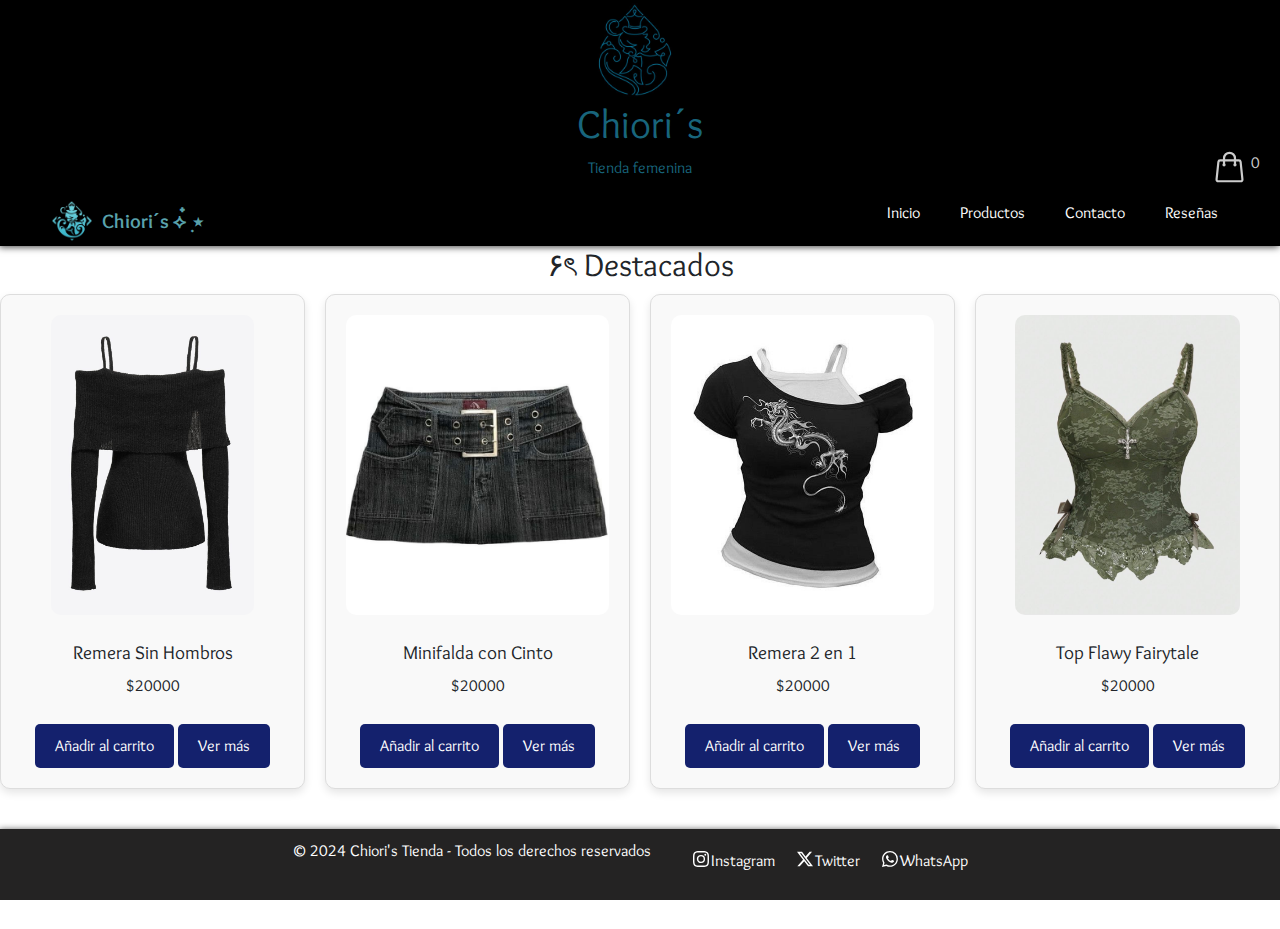
<file: index.html>
<html lang="en">
<head>
    <meta charset="UTF-8">
    <meta name="viewport" content="width=device-width, initial-scale=1.0">
    <link rel="stylesheet" href="css/index.css">
    <title>Chioriˊs Tienda</title>
</head>
<body class="grid-container">

    <!-- Header -->
<header class="header">

    <div class="logo">
        <img src="assets/img/logotienda.jfif" alt="Logo del sitio">
    </div>
    <div class="icon_contenedor" onclick="toggleCarrito()">
        <svg xmlns="http://www.w3.org/2000/svg" 
            fill="none" 
            viewBox="0 0 24 24" 
            stroke-width="1.5" 
            stroke="currentColor" 
            class="icon_carrito">
            <path stroke-linecap="round" 
                stroke-linejoin="round" 
                d="M15.75 10.5V6a3.75 3.75 0 1 0-7.5 0v4.5m11.356-1.993 1.263 12c.07.665-.45 1.243-1.119 1.243H4.25a1.125 1.125 0 0 1-1.12-1.243l1.264-12A1.125 1.125 0 0 1 5.513 7.5h12.974c.576 0 1.059.435 1.119 1.007ZM8.625 10.5a.375.375 0 1 1-.75 0 .375.375 0 0 1 .75 0Zm7.5 0a.375.375 0 1 1-.75 0 .375.375 0 0 1 .75 0Z" />
        </svg> 
        <span class="contador_carrito" id="contador_carrito">0</span>
    </div>
    <h1>Chioriˊs</h1>
    <p>Tienda femenina </p>
    <div class="carrito" id="carrito"> 
        <h2>Carrito de Compras</h2>
        <div id="contenedor-carrito">
            <div id="encabezado-carrito">
                <button id="boton-cerrar" onclick="toggleCarrito()">Cerrar</button>
            </div>
            <div id="items-carrito"></div>
        </div>
        <button onclick="vaciarCarrito()">Vaciar Carrito</button>
        <button onclick="finalizePurchase()">Finalizar Compra</button>
        <p id="total"></p>
        
</header>

<!-- Navegacion -->
<nav class="navbar">
    <div class="container">
        <button class="toggle-button" id="toggleButton">
        </button> 
        <a class="navbar-brand" href="#">
            <img src="./assets/img/Logopequeño.jpg" alt="Logo" width="40" height="40" class="logo">
            Chioriˊs ⟡๋ ࣭ ⭑
        </a>
        <ul class="navbar-menu" id="navbarMenu">
            <li class="nav-item">
                <a class="nav-link" href="./index.html">Inicio</a>
            </li>
            <li class="nav-item">
                <a class="nav-link" href="./paginas_secundarias/productos.html">Productos</a>
            </li>
            <li class="nav-item">
                <a class="nav-link" href="./paginas_secundarias/contacto.html">Contacto</a>
            </li>
            <li class="nav-item">
                <a class="nav-link" href="./paginas_secundarias/reseñas.html">Reseñas</a>
            </li>
        </ul>
    </div>
</nav>


<!-- MAIN -->
<main class="main">
    <section class="destacados">
        <h2>۶ৎ Destacados</h2>
        <div class="seccion_destacados">
        </div>
    </section>
</main>




<footer class="footer">
    <div class="footer_contenido">
        <div class="footer_seccion">
            <p>&copy; 2024 Chiori's Tienda - Todos los derechos reservados</p>
        </div>
        <div class="footer_seccion">
            <div class="links_redes_sociales">
                <a href="#" alt="Instagram"> <svg xmlns="http://www.w3.org/2000/svg" width="16" height="16" fill="currentColor" class="bi bi-instagram" viewBox="0 0 16 16">
                    <path d="M8 0C5.829 0 5.556.01 4.703.048 3.85.088 3.269.222 2.76.42a3.9 3.9 0 0 0-1.417.923A3.9 3.9 0 0 0 .42 2.76C.222 3.268.087 3.85.048 4.7.01 5.555 0 5.827 0 8.001c0 2.172.01 2.444.048 3.297.04.852.174 1.433.372 1.942.205.526.478.972.923 1.417.444.445.89.719 1.416.923.51.198 1.09.333 1.942.372C5.555 15.99 5.827 16 8 16s2.444-.01 3.298-.048c.851-.04 1.434-.174 1.943-.372a3.9 3.9 0 0 0 1.416-.923c.445-.445.718-.891.923-1.417.197-.509.332-1.09.372-1.942C15.99 10.445 16 10.173 16 8s-.01-2.445-.048-3.299c-.04-.851-.175-1.433-.372-1.941a3.9 3.9 0 0 0-.923-1.417A3.9 3.9 0 0 0 13.24.42c-.51-.198-1.092-.333-1.943-.372C10.443.01 10.172 0 7.998 0zm-.717 1.442h.718c2.136 0 2.389.007 3.232.046.78.035 1.204.166 1.486.275.373.145.64.319.92.599s.453.546.598.92c.11.281.24.705.275 1.485.039.843.047 1.096.047 3.231s-.008 2.389-.047 3.232c-.035.78-.166 1.203-.275 1.485a2.5 2.5 0 0 1-.599.919c-.28.28-.546.453-.92.598-.28.11-.704.24-1.485.276-.843.038-1.096.047-3.232.047s-2.39-.009-3.233-.047c-.78-.036-1.203-.166-1.485-.276a2.5 2.5 0 0 1-.92-.598 2.5 2.5 0 0 1-.6-.92c-.109-.281-.24-.705-.275-1.485-.038-.843-.046-1.096-.046-3.233s.008-2.388.046-3.231c.036-.78.166-1.204.276-1.486.145-.373.319-.64.599-.92s.546-.453.92-.598c.282-.11.705-.24 1.485-.276.738-.034 1.024-.044 2.515-.045zm4.988 1.328a.96.96 0 1 0 0 1.92.96.96 0 0 0 0-1.92m-4.27 1.122a4.109 4.109 0 1 0 0 8.217 4.109 4.109 0 0 0 0-8.217m0 1.441a2.667 2.667 0 1 1 0 5.334 2.667 2.667 0 0 1 0-5.334"/>
                </svg> <p> Instagram</p> </a>
                
                <a href="#" alt="Twitter"> <svg xmlns="http://www.w3.org/2000/svg" width="16" height="16" fill="currentColor" class="bi bi-twitter-x" viewBox="0 0 16 16">
                    <path d="M12.6.75h2.454l-5.36 6.142L16 15.25h-4.937l-3.867-5.07-4.425 5.07H.316l5.733-6.57L0 .75h5.063l3.495 4.633L12.601.75Zm-.86 13.028h1.36L4.323 2.145H2.865z"/>
                </svg> <p> Twitter</p></a>
                <a href="#" alt="WhatsApp"> <svg xmlns="http://www.w3.org/2000/svg" width="16" height="16" fill="currentColor" class="bi bi-whatsapp" viewBox="0 0 16 16">
                    <path d="M13.601 2.326A7.85 7.85 0 0 0 7.994 0C3.627 0 .068 3.558.064 7.926c0 1.399.366 2.76 1.057 3.965L0 16l4.204-1.102a7.9 7.9 0 0 0 3.79.965h.004c4.368 0 7.926-3.558 7.93-7.93A7.9 7.9 0 0 0 13.6 2.326zM7.994 14.521a6.6 6.6 0 0 1-3.356-.92l-.24-.144-2.494.654.666-2.433-.156-.251a6.56 6.56 0 0 1-1.007-3.505c0-3.626 2.957-6.584 6.591-6.584a6.56 6.56 0 0 1 4.66 1.931 6.56 6.56 0 0 1 1.928 4.66c-.004 3.639-2.961 6.592-6.592 6.592m3.615-4.934c-.197-.099-1.17-.578-1.353-.646-.182-.065-.315-.099-.445.099-.133.197-.513.646-.627.775-.114.133-.232.148-.43.05-.197-.1-.836-.308-1.592-.985-.59-.525-.985-1.175-1.103-1.372-.114-.198-.011-.304.088-.403.087-.088.197-.232.296-.346.1-.114.133-.198.198-.33.065-.134.034-.248-.015-.347-.05-.099-.445-1.076-.612-1.47-.16-.389-.323-.335-.445-.34-.114-.007-.247-.007-.38-.007a.73.73 0 0 0-.529.247c-.182.198-.691.677-.691 1.654s.71 1.916.81 2.049c.098.133 1.394 2.132 3.383 2.992.47.205.84.326 1.129.418.475.152.904.129 1.246.08.38-.058 1.171-.48 1.338-.943.164-.464.164-.86.114-.943-.049-.084-.182-.133-.38-.232"/>
                </svg> <p> WhatsApp</p> </a>
            </div>
        </div>
    </div>
</footer>

<script src="https://cdn.jsdelivr.net/npm/bootstrap@5.3.3/dist/js/bootstrap.bundle.min.js" integrity="sha384-YvpcrYf0tY3lHB60NNkmXc5s9fDVZLESaAA55NDzOxhy9GkcIdslK1eN7N6jIeHz" crossorigin="anonymous"></script>
<script src="/js/main.js"></script>
</body>
</html>
</html>
</file>
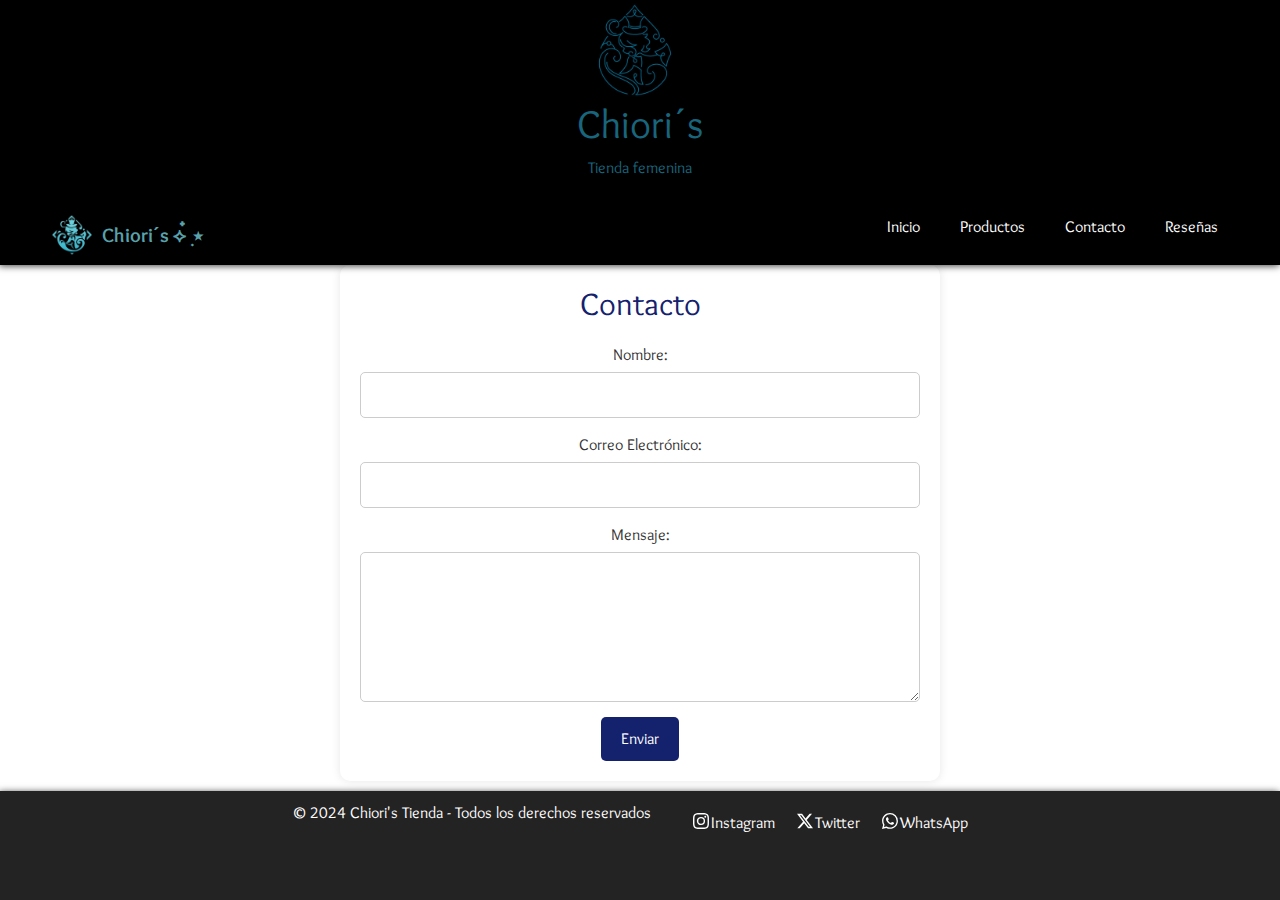
<file: paginas_secundarias/contacto.html>
<html lang="es">
<head>
    <meta charset="UTF-8">
    <meta name="viewport" content="width=device-width, initial-scale=1.0">
    <link rel="stylesheet" href="../css/formulario.css">
    <title>Contacto</title>
</head>
<body class="grid-container">

    <!-- Header -->
<header class="header">

    <div class="logo">
        <img src="/assets/img/logotienda.jfif" alt="Logo del sitio">
    </div>
    <h1>Chioriˊs</h1>
    <p>Tienda femenina</p>
    
</header>

<!-- Navegacion -->
<nav class="navbar">
    <div class="container">
        <button class="toggle-button" id="toggleButton">
        </button> 
        <a class="navbar-brand" href="#">
            <img src="/assets/img/Logopequeño.jpg" alt="Logo" width="40" height="40" class="logo">
            Chioriˊs ⟡๋ ࣭ ⭑
        </a>
        <ul class="navbar-menu" id="navbarMenu">
            <li class="nav-item">
                <a class="nav-link" href="/index.html">Inicio</a>
            </li>
            <li class="nav-item">
                <a class="nav-link" href="/paginas_secundarias/productos.html">Productos</a>
            </li>
            <li class="nav-item">
                <a class="nav-link" href="/paginas_secundarias/contacto.html">Contacto</a>
            </li>
            <li class="nav-item">
                <a class="nav-link" href="/paginas_secundarias/reseñas.html">Reseñas</a>
            </li>
        </ul>
    </div>
</nav>


<!-- MAIN -->
    <main class="main">
        <section id="contacto" class="contact-section">
            <h2>Contacto</h2>
            <form action="https://formspree.io/f/mldebldg" method="POST">
                <div class="form-group">
                    <label for="nombre">Nombre:</label>
                    <input type="text" id="nombre" name="nombre" required>
                </div>
                <div class="form-group">
                    <label for="email">Correo Electrónico:</label>
                    <input type="email" id="email" name="email" required>
                </div>
                <div class="form-group">
                    <label for="mensaje">Mensaje:</label>
                    <textarea id="mensaje" name="mensaje" required></textarea>
                </div>
                <button type="submit">Enviar</button>
            </form>
        </section>
    </main>
        
<footer class="footer">
    <div class="footer_contenido">
        <div class="footer_seccion">
            <p>&copy; 2024 Chiori's Tienda - Todos los derechos reservados</p>
        </div>
        <div class="footer_seccion">
            <div class="links_redes_sociales">
                <a href="#" alt="Instagram"> <svg xmlns="http://www.w3.org/2000/svg" width="16" height="16" fill="currentColor" class="bi bi-instagram" viewBox="0 0 16 16">
                    <path d="M8 0C5.829 0 5.556.01 4.703.048 3.85.088 3.269.222 2.76.42a3.9 3.9 0 0 0-1.417.923A3.9 3.9 0 0 0 .42 2.76C.222 3.268.087 3.85.048 4.7.01 5.555 0 5.827 0 8.001c0 2.172.01 2.444.048 3.297.04.852.174 1.433.372 1.942.205.526.478.972.923 1.417.444.445.89.719 1.416.923.51.198 1.09.333 1.942.372C5.555 15.99 5.827 16 8 16s2.444-.01 3.298-.048c.851-.04 1.434-.174 1.943-.372a3.9 3.9 0 0 0 1.416-.923c.445-.445.718-.891.923-1.417.197-.509.332-1.09.372-1.942C15.99 10.445 16 10.173 16 8s-.01-2.445-.048-3.299c-.04-.851-.175-1.433-.372-1.941a3.9 3.9 0 0 0-.923-1.417A3.9 3.9 0 0 0 13.24.42c-.51-.198-1.092-.333-1.943-.372C10.443.01 10.172 0 7.998 0zm-.717 1.442h.718c2.136 0 2.389.007 3.232.046.78.035 1.204.166 1.486.275.373.145.64.319.92.599s.453.546.598.92c.11.281.24.705.275 1.485.039.843.047 1.096.047 3.231s-.008 2.389-.047 3.232c-.035.78-.166 1.203-.275 1.485a2.5 2.5 0 0 1-.599.919c-.28.28-.546.453-.92.598-.28.11-.704.24-1.485.276-.843.038-1.096.047-3.232.047s-2.39-.009-3.233-.047c-.78-.036-1.203-.166-1.485-.276a2.5 2.5 0 0 1-.92-.598 2.5 2.5 0 0 1-.6-.92c-.109-.281-.24-.705-.275-1.485-.038-.843-.046-1.096-.046-3.233s.008-2.388.046-3.231c.036-.78.166-1.204.276-1.486.145-.373.319-.64.599-.92s.546-.453.92-.598c.282-.11.705-.24 1.485-.276.738-.034 1.024-.044 2.515-.045zm4.988 1.328a.96.96 0 1 0 0 1.92.96.96 0 0 0 0-1.92m-4.27 1.122a4.109 4.109 0 1 0 0 8.217 4.109 4.109 0 0 0 0-8.217m0 1.441a2.667 2.667 0 1 1 0 5.334 2.667 2.667 0 0 1 0-5.334"/>
                </svg> <p>Instagram</p> </a>
                <a href="#" alt="Twitter"> <svg xmlns="http://www.w3.org/2000/svg" width="16" height="16" fill="currentColor" class="bi bi-twitter-x" viewBox="0 0 16 16">
                    <path d="M12.6.75h2.454l-5.36 6.142L16 15.25h-4.937l-3.867-5.07-4.425 5.07H.316l5.733-6.57L0 .75h5.063l3.495 4.633L12.601.75Zm-.86 13.028h1.36L4.323 2.145H2.865z"/>
                </svg> <p>Twitter</p></a>
                <a href="#" alt="WhatsApp"> <svg xmlns="http://www.w3.org/2000/svg" width="16" height="16" fill="currentColor" class="bi bi-whatsapp" viewBox="0 0 16 16">
                    <path d="M13.601 2.326A7.85 7.85 0 0 0 7.994 0C3.627 0 .068 3.558.064 7.926c0 1.399.366 2.76 1.057 3.965L0 16l4.204-1.102a7.9 7.9 0 0 0 3.79.965h.004c4.368 0 7.926-3.558 7.93-7.93A7.9 7.9 0 0 0 13.6 2.326zM7.994 14.521a6.6 6.6 0 0 1-3.356-.92l-.24-.144-2.494.654.666-2.433-.156-.251a6.56 6.56 0 0 1-1.007-3.505c0-3.626 2.957-6.584 6.591-6.584a6.56 6.56 0 0 1 4.66 1.931 6.56 6.56 0 0 1 1.928 4.66c-.004 3.639-2.961 6.592-6.592 6.592m3.615-4.934c-.197-.099-1.17-.578-1.353-.646-.182-.065-.315-.099-.445.099-.133.197-.513.646-.627.775-.114.133-.232.148-.43.05-.197-.1-.836-.308-1.592-.985-.59-.525-.985-1.175-1.103-1.372-.114-.198-.011-.304.088-.403.087-.088.197-.232.296-.346.1-.114.133-.198.198-.33.065-.134.034-.248-.015-.347-.05-.099-.445-1.076-.612-1.47-.16-.389-.323-.335-.445-.34-.114-.007-.247-.007-.38-.007a.73.73 0 0 0-.529.247c-.182.198-.691.677-.691 1.654s.71 1.916.81 2.049c.098.133 1.394 2.132 3.383 2.992.47.205.84.326 1.129.418.475.152.904.129 1.246.08.38-.058 1.171-.48 1.338-.943.164-.464.164-.86.114-.943-.049-.084-.182-.133-.38-.232"/>
                </svg> <p>WhatsApp</p> </a>
            </div>
        </div>
    </div>
</footer>
<script src="https://cdn.jsdelivr.net/npm/bootstrap@5.3.3/dist/js/bootstrap.bundle.min.js" integrity="sha384-YvpcrYf0tY3lHB60NNkmXc5s9fDVZLESaAA55NDzOxhy9GkcIdslK1eN7N6jIeHz" crossorigin="anonymous"></script>
</body>
</html>
</file>
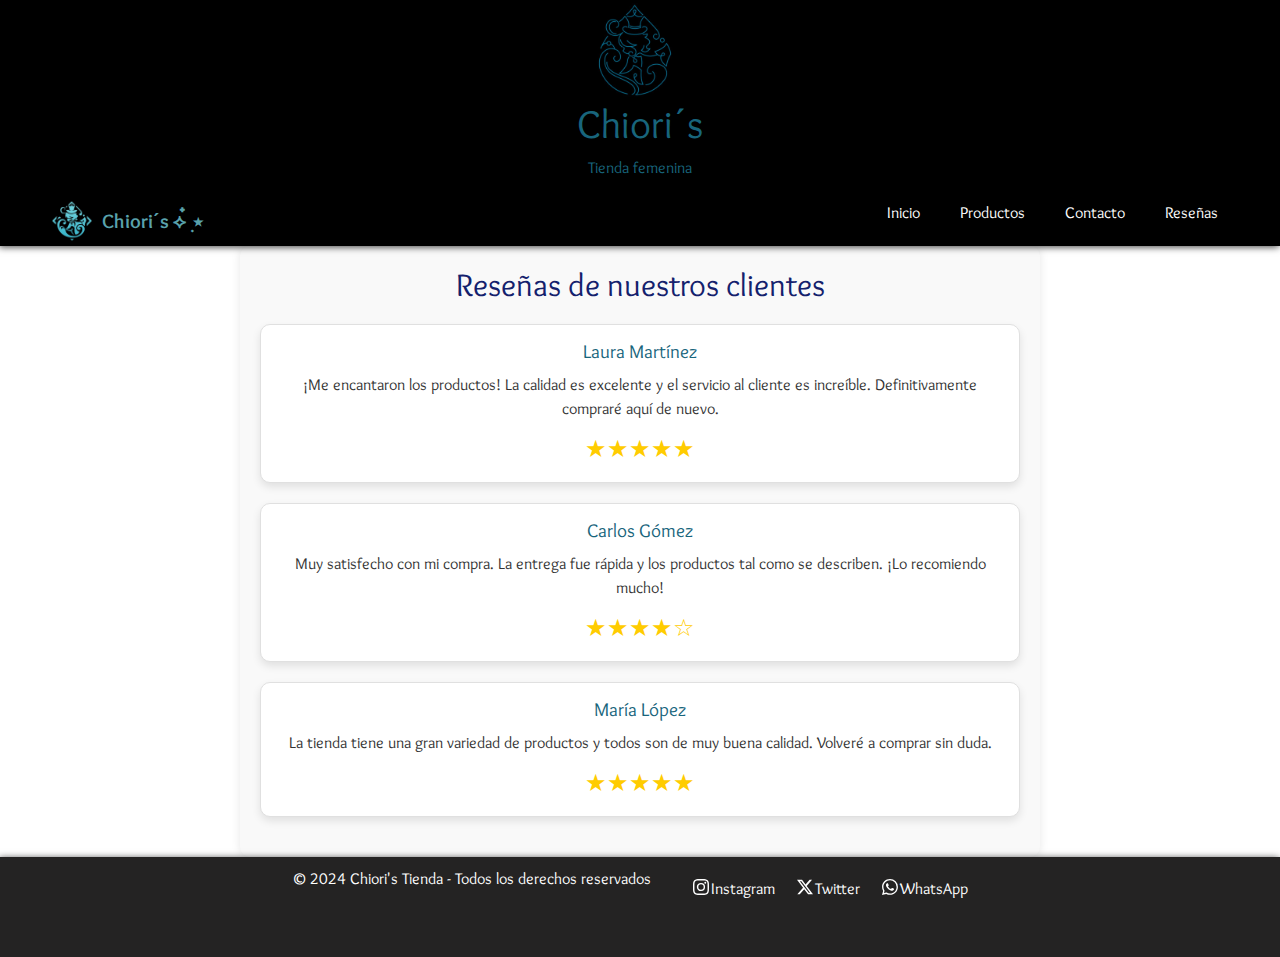
<file: paginas_secundarias/reseñas.html>
<html lang="es">
<head>
    <meta charset="UTF-8">
    <meta name="viewport" content="width=device-width, initial-scale=1.0">
    <link rel="stylesheet" href="../css/reseñas.css">
    <title>Contacto</title>
</head>
<body class="grid-container">

    <!-- Header -->
<header class="header">

    <div class="logo">
        <img src="/assets/img/logotienda.jfif" alt="Logo del sitio">
    </div>
    <h1>Chioriˊs</h1>
    <p>Tienda femenina</p>
    
</header>



<!-- Navegacion -->
<nav class="navbar">
    <div class="container">
        <button class="toggle-button" id="toggleButton">
        </button> 
        <a class="navbar-brand" href="#">
            <img src="/assets/img/Logopequeño.jpg" alt="Logo" width="40" height="40" class="logo">
            Chioriˊs ⟡๋ ࣭ ⭑
        </a>
        <ul class="navbar-menu" id="navbarMenu">
            <li class="nav-item">
                <a class="nav-link" href="/index.html">Inicio</a>
            </li>
            <li class="nav-item">
                <a class="nav-link" href="/paginas_secundarias/productos.html">Productos</a>
            </li>
            <li class="nav-item">
                <a class="nav-link" href="/paginas_secundarias/contacto.html">Contacto</a>
            </li>
            <li class="nav-item">
                <a class="nav-link" href="/paginas_secundarias/reseñas.html">Reseñas</a>
            </li>
        </ul>
    </div>
</nav>


<!-- Main --> 
<main class="main"> 
    <section class="reseñas-section"> 
        <h2>Reseñas de nuestros clientes</h2> 
        <div class="reseña"> 
            <h3>Laura Martínez</h3> 
            <p>¡Me encantaron los productos! La calidad es excelente y el servicio al cliente es increíble. Definitivamente compraré aquí de nuevo.</p> 
            <span>★★★★★</span> 
        </div> 
        <div class="reseña"> 
            <h3>Carlos Gómez</h3> 
            <p>Muy satisfecho con mi compra. La entrega fue rápida y los productos tal como se describen. ¡Lo recomiendo mucho!</p> 
            <span>★★★★☆</span> 
        </div> 
        <div class="reseña"> 
            <h3>María López</h3> 
            <p>La tienda tiene una gran variedad de productos y todos son de muy buena calidad. Volveré a comprar sin duda.</p> 
            <span>★★★★★</span> 
        </div> 
    </section> 
</main> 

<footer class="footer">
    <div class="footer_contenido">
        <div class="footer_seccion">
            <p>&copy; 2024 Chiori's Tienda - Todos los derechos reservados</p>
        </div>
        <div class="footer_seccion">
            <div class="links_redes_sociales">
                <a href="#" alt="Instagram"> <svg xmlns="http://www.w3.org/2000/svg" width="16" height="16" fill="currentColor" class="bi bi-instagram" viewBox="0 0 16 16">
                    <path d="M8 0C5.829 0 5.556.01 4.703.048 3.85.088 3.269.222 2.76.42a3.9 3.9 0 0 0-1.417.923A3.9 3.9 0 0 0 .42 2.76C.222 3.268.087 3.85.048 4.7.01 5.555 0 5.827 0 8.001c0 2.172.01 2.444.048 3.297.04.852.174 1.433.372 1.942.205.526.478.972.923 1.417.444.445.89.719 1.416.923.51.198 1.09.333 1.942.372C5.555 15.99 5.827 16 8 16s2.444-.01 3.298-.048c.851-.04 1.434-.174 1.943-.372a3.9 3.9 0 0 0 1.416-.923c.445-.445.718-.891.923-1.417.197-.509.332-1.09.372-1.942C15.99 10.445 16 10.173 16 8s-.01-2.445-.048-3.299c-.04-.851-.175-1.433-.372-1.941a3.9 3.9 0 0 0-.923-1.417A3.9 3.9 0 0 0 13.24.42c-.51-.198-1.092-.333-1.943-.372C10.443.01 10.172 0 7.998 0zm-.717 1.442h.718c2.136 0 2.389.007 3.232.046.78.035 1.204.166 1.486.275.373.145.64.319.92.599s.453.546.598.92c.11.281.24.705.275 1.485.039.843.047 1.096.047 3.231s-.008 2.389-.047 3.232c-.035.78-.166 1.203-.275 1.485a2.5 2.5 0 0 1-.599.919c-.28.28-.546.453-.92.598-.28.11-.704.24-1.485.276-.843.038-1.096.047-3.232.047s-2.39-.009-3.233-.047c-.78-.036-1.203-.166-1.485-.276a2.5 2.5 0 0 1-.92-.598 2.5 2.5 0 0 1-.6-.92c-.109-.281-.24-.705-.275-1.485-.038-.843-.046-1.096-.046-3.233s.008-2.388.046-3.231c.036-.78.166-1.204.276-1.486.145-.373.319-.64.599-.92s.546-.453.92-.598c.282-.11.705-.24 1.485-.276.738-.034 1.024-.044 2.515-.045zm4.988 1.328a.96.96 0 1 0 0 1.92.96.96 0 0 0 0-1.92m-4.27 1.122a4.109 4.109 0 1 0 0 8.217 4.109 4.109 0 0 0 0-8.217m0 1.441a2.667 2.667 0 1 1 0 5.334 2.667 2.667 0 0 1 0-5.334"/>
                </svg> <p>Instagram</p> </a>
                
                <a href="#" alt="Twitter"> <svg xmlns="http://www.w3.org/2000/svg" width="16" height="16" fill="currentColor" class="bi bi-twitter-x" viewBox="0 0 16 16">
                    <path d="M12.6.75h2.454l-5.36 6.142L16 15.25h-4.937l-3.867-5.07-4.425 5.07H.316l5.733-6.57L0 .75h5.063l3.495 4.633L12.601.75Zm-.86 13.028h1.36L4.323 2.145H2.865z"/>
                </svg> <p>Twitter</p></a>
                <a href="#" alt="WhatsApp"> <svg xmlns="http://www.w3.org/2000/svg" width="16" height="16" fill="currentColor" class="bi bi-whatsapp" viewBox="0 0 16 16">
                    <path d="M13.601 2.326A7.85 7.85 0 0 0 7.994 0C3.627 0 .068 3.558.064 7.926c0 1.399.366 2.76 1.057 3.965L0 16l4.204-1.102a7.9 7.9 0 0 0 3.79.965h.004c4.368 0 7.926-3.558 7.93-7.93A7.9 7.9 0 0 0 13.6 2.326zM7.994 14.521a6.6 6.6 0 0 1-3.356-.92l-.24-.144-2.494.654.666-2.433-.156-.251a6.56 6.56 0 0 1-1.007-3.505c0-3.626 2.957-6.584 6.591-6.584a6.56 6.56 0 0 1 4.66 1.931 6.56 6.56 0 0 1 1.928 4.66c-.004 3.639-2.961 6.592-6.592 6.592m3.615-4.934c-.197-.099-1.17-.578-1.353-.646-.182-.065-.315-.099-.445.099-.133.197-.513.646-.627.775-.114.133-.232.148-.43.05-.197-.1-.836-.308-1.592-.985-.59-.525-.985-1.175-1.103-1.372-.114-.198-.011-.304.088-.403.087-.088.197-.232.296-.346.1-.114.133-.198.198-.33.065-.134.034-.248-.015-.347-.05-.099-.445-1.076-.612-1.47-.16-.389-.323-.335-.445-.34-.114-.007-.247-.007-.38-.007a.73.73 0 0 0-.529.247c-.182.198-.691.677-.691 1.654s.71 1.916.81 2.049c.098.133 1.394 2.132 3.383 2.992.47.205.84.326 1.129.418.475.152.904.129 1.246.08.38-.058 1.171-.48 1.338-.943.164-.464.164-.86.114-.943-.049-.084-.182-.133-.38-.232"/>
                </svg> <p>WhatsApp</p> </a>
            </div>
        </div>
    </div>
</footer>
<script src="https://cdn.jsdelivr.net/npm/bootstrap@5.3.3/dist/js/bootstrap.bundle.min.js" integrity="sha384-YvpcrYf0tY3lHB60NNkmXc5s9fDVZLESaAA55NDzOxhy9GkcIdslK1eN7N6jIeHz" crossorigin="anonymous"></script>
</body>
</html>
</html>
</file>
<file: css/index.css>
@import url('https://fonts.googleapis.com/css2?family=Overlock:ital,wght@0,400;0,700;0,900;1,400;1,700;1,900&display=swap');
@import url(/Bootstrap/css/bootstrap.css);
@import url(/Bootstrap/css/bootstrap.min.css);
@import url(/css/nav.css);
@import url(/css/header.css);
@import url(/css/main.css);
@import url(/css/footer.css);

* {
    box-sizing: border-box;
    margin: 0;
    padding: 0;
}

html, body {
    height: 100%;
    width: 100%;
    overflow-x: hidden !important; /* Evitar desbordamiento horizontal */
}

body {
    font-family: "Overlock", sans-serif;
    font-weight: 400;
    font-style: normal;
    overflow-x: hidden !important;
}

.grid-container {
    display: grid;
    gap: 0px;
    grid-template-areas: 
        "header"
        "navbar"
        "main"
        "footer";
    max-width: 100% !important; /* Asegura que no exceda el ancho de la pantalla */
    overflow-x: hidden !important;
}

.grid-container > * {
    box-shadow: -1px 1px 7px 0px rgba(0, 0, 0, 0.75);
    border-radius: 0px;
    padding: 0px;
    text-align: center;
}

/* Estilo para el mensaje de carrito */
.mensaje-carrito {
    position: fixed;
    bottom: 20px;
    left: 50%;
    transform: translateX(-50%);
    background-color: #343a40; /* Color de fondo ajustado */
    color: #ffffff; /* Color del texto */
    padding: 15px 25px; /* Espaciado ajustado */
    border-radius: 10px; /* Bordes más redondeados */
    box-shadow: 0 4px 8px rgba(0, 0, 0, 0.1);
    z-index: 1000;
    display: flex;
    align-items: center;
    animation: fadeInOut 2.5s forwards;
    font-family: 'Roboto', sans-serif; /* Fuente ajustada */
}

.mensaje-carrito svg {
    margin-right: 15px;
    color: #28a745; /* Color del icono ajustado */
}

/* Animación de desvanecimiento */
@keyframes fadeInOut {
    0% {
        opacity: 0;
        transform: translateY(20px) translateX(-50%);
    }
    10% {
        opacity: 1;
        transform: translateY(0) translateX(-50%);
    }
    90% {
        opacity: 1;
        transform: translateY(0) translateX(-50%);
    }
    100% {
        opacity: 0;
        transform: translateY(20px) translateX(-50%);
    }
}
</file>
<file: css/formulario.css>
@import url(/css/footer.css);
@import url('https://fonts.googleapis.com/css2?family=Overlock:ital,wght@0,400;0,700;0,900;1,400;1,700;1,900&display=swap');
@import url(/Bootstrap/css/bootstrap.css);
@import url(/Bootstrap/css/bootstrap.min.css);
@import url(/css/nav.css);
@import url(/css/header.css);
* {
    box-sizing: border-box;
    margin: 0;
    padding: 0;
}

html, body {
    height: 100%;
}

body {
    font-family: "Overlock", sans-serif;
    font-weight: 400;
    font-style: normal;
    min-height: 100%;
}

.grid-container > * {
    box-shadow: -1px 1px 7px 0px rgba(0, 0, 0, 0.75) ;
    border-radius: 0px;
    padding: 0px;
    text-align: center;
}

.grid-container {
    display: grid;
    gap: 0px;
    grid-template:
    "header"
    "navbar" 
    "main  "
    "footer"
    
}


@media (min-width: 600px) {
    .grid-container{
        grid-template-columns: 1fr;
        grid-template:
        "header"
        "navbar"
        "main  "
        "footer"
    }
}

@media (max-width:900px) {
    .producto{
        flex: 1 1 45%; /* Cada producto ocupa el ancho completo en vertical */ 
        max-width: 45%;
    }
}


@media (max-width:600px) {
    .producto{
        flex: 1 1 100%; /* Cada producto ocupa el ancho completo en vertical */ 
        max-width: 90%;
    }
}


@media (min-width: 900px) {
    .grid-container{
        grid-template-columns: 1fr;
        grid-template:
        "header"
        "navbar"
        "main  "
        "footer";
    }

}

/* Header */
.logo img{
    height: 100px;
}

.icon_contenedor{
    position: absolute;
    right: 20px;
    top: 75%;
    color: rgb(255, 255, 255);
}

.header {
    grid-area: header ;
    background-color:rgb(0, 0, 0);
    color:  #18657c;
    position: relative;
}


/* FORMULARIO  */
/* Estilo general del formulario */ 
.contact-section { background-color: #ffffff; 
    padding: 20px; 
    border-radius: 10px; 
    box-shadow: 0 0 10px rgba(0, 0, 0, 0.1); 
    max-width: 600px; 
    margin: 0 auto; 
}

.contact-section h2 { margin-bottom: 20px; 
    color: #14216d; 
    text-align: center;
}

/* Estilo para los grupos del formulario */ 
.form-group { 
    margin-bottom: 15px; 
}

.form-group label { 
    display: block; 
    margin-bottom: 5px; 
    color: #333;
}

.form-group input, .form-group textarea { 
    width: 100%; 
    padding: 10px; 
    border: 1px solid #ccc; 
    border-radius: 5px; 
    font-size: 16px; 
}

/*apariencia del botón de envío */ 
.contact-section button[type="submit"] {
    background-color: #14216d; 
    color: #fff; border: none; 
    padding: 10px 20px; border-radius: 
    5px; cursor: pointer; 
    transition: background-color 0.3s;
}

.contact-section button[type="submit"]:hover { 
    background-color: #0f1a53; 
}

.form-group textarea { 
    height: 150px; 
}

/* Resaltar bordes de los campos del formulario al enfocarse */ 
.form-group input:focus, .form-group textarea:focus { 
    border-color: #14216d; 
    outline: none; 
    box-shadow: 0 0 5px rgba(20, 33, 109, 0.2); 
}
</file>
<file: css/reseñas.css>
@import url('https://fonts.googleapis.com/css2?family=Overlock:ital,wght@0,400;0,700;0,900;1,400;1,700;1,900&display=swap');
@import url(/Bootstrap/css/bootstrap.css);
@import url(/Bootstrap/css/bootstrap.min.css);
@import url(/css/nav.css);
@import url(/css/footer.css);

* {
    box-sizing: border-box;
    margin: 0;
    padding: 0;
}

html, body {
    height: 100%;
}

body {
    font-family: "Overlock", sans-serif;
    font-weight: 400;
    font-style: normal;
    min-height: 100%;
}

.grid-container > * {
    box-shadow: -1px 1px 7px 0px rgba(0, 0, 0, 0.75) ;
    border-radius: 0px;
    padding: 0px;
    text-align: center;
}

.grid-container {
    display: grid;
    gap: 0px;
    grid-template:
    "header"
    "navbar" 
    "main  "
    "footer"
    
}


@media (min-width: 600px) {
    .grid-container{
        grid-template-columns: 1fr;
        grid-template:
        "header"
        "navbar"
        "main  "
        "footer"
    }
}

@media (max-width:900px) {
    .producto{
        flex: 1 1 45%; /* Cada producto ocupa el ancho completo en vertical */ 
        max-width: 45%;
    }
}


@media (max-width:600px) {
    .producto{
        flex: 1 1 100%; /* Cada producto ocupa el ancho completo en vertical */ 
        max-width: 90%;
    }
}


@media (min-width: 900px) {
    .grid-container{
        grid-template-columns: 1fr;
        grid-template:
        "header"
        "navbar"
        "main  "
        "footer";
    }

}




/* Header */
.logo img{
    height: 100px;
}

.header {
    grid-area: header ;
    background-color:rgb(0, 0, 0);
    color:  #18657c;
    position: relative;
}


/* Estilos generales para la sección de reseñas */ 
.reseñas-section { 
    background-color: #f9f9f9; 
    padding: 20px; 
    border-radius: 10px; 
    box-shadow: 0 0 10px rgba(0, 0, 0, 0.1); 
    max-width: 800px; 
    margin: 0 auto;
}

.reseñas-section h2 { 
    color: #14216d; 
    text-align: center;
    margin-bottom: 20px;
}   

/* Estilos para cada reseña */ 
.reseña { 
    background-color: #ffffff; 
    border: 1px solid #e0e0e0; 
    border-radius: 10px; 
    padding: 15px; 
    margin-bottom: 20px; 
    box-shadow: 0 4px 8px rgba(0, 0, 0, 0.1); 
    transition: transform 0.3s ease, box-shadow 0.3s ease; 
}

.reseña:hover { 
    transform: translateY(-5px); 
    box-shadow: 0 8px 16px rgba(0, 0, 0, 0.2); 
}

/* Estilos para el nombre del cliente */ 
.reseña h3 { 
    color: #18657c; 
    font-size: 1.2em; 
    margin-bottom: 10px;
}

/* Estilos para el texto de la reseña */ 
.reseña p { 
    font-size: 1em; 
    line-height: 1.5; 
    color: #333; 
    margin-bottom: 10px; 
}

/* Estilos para la calificación */ 
.reseña span { 
    font-size: 1.5em; 
    color: #ffcc00; 
}
</file>
